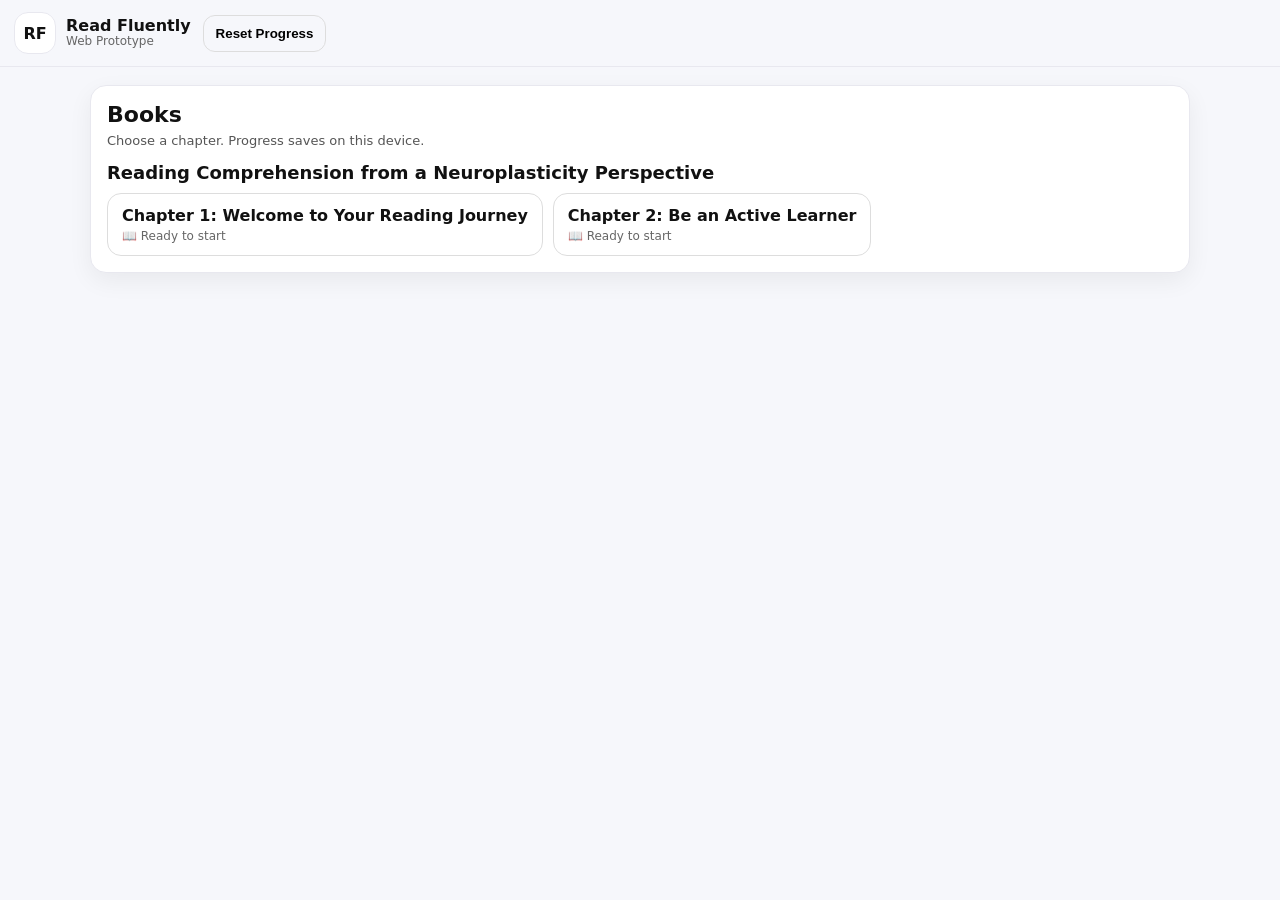
<file: index.html>
<!doctype html>
<html lang="en">
<head>
  <meta charset="utf-8" />
  <meta name="viewport" content="width=device-width, initial-scale=1" />
  <title>Read Fluently • Prototype</title>
  <link rel="stylesheet" href="style.css" />
</head>
<body>
  <header class="topbar">
    <div class="brand">
      <div class="logo">RF</div>
      <div>
        <div class="title">Read Fluently</div>
        <div class="subtitle">Web Prototype</div>
      </div>
    </div>
    <button id="btnReset" class="ghost">Reset Progress</button>
  </header>

  <main class="container">
    <section class="card">
      <h1>Books</h1>
      <p class="hint">Choose a chapter. Progress saves on this device.</p>
      <div id="books"></div>
      <div id="homeStatus" class="status" style="display:none;"></div>
    </section>
  </main>

  <script src="app.js" defer></script>
</body>
</html>
</file>
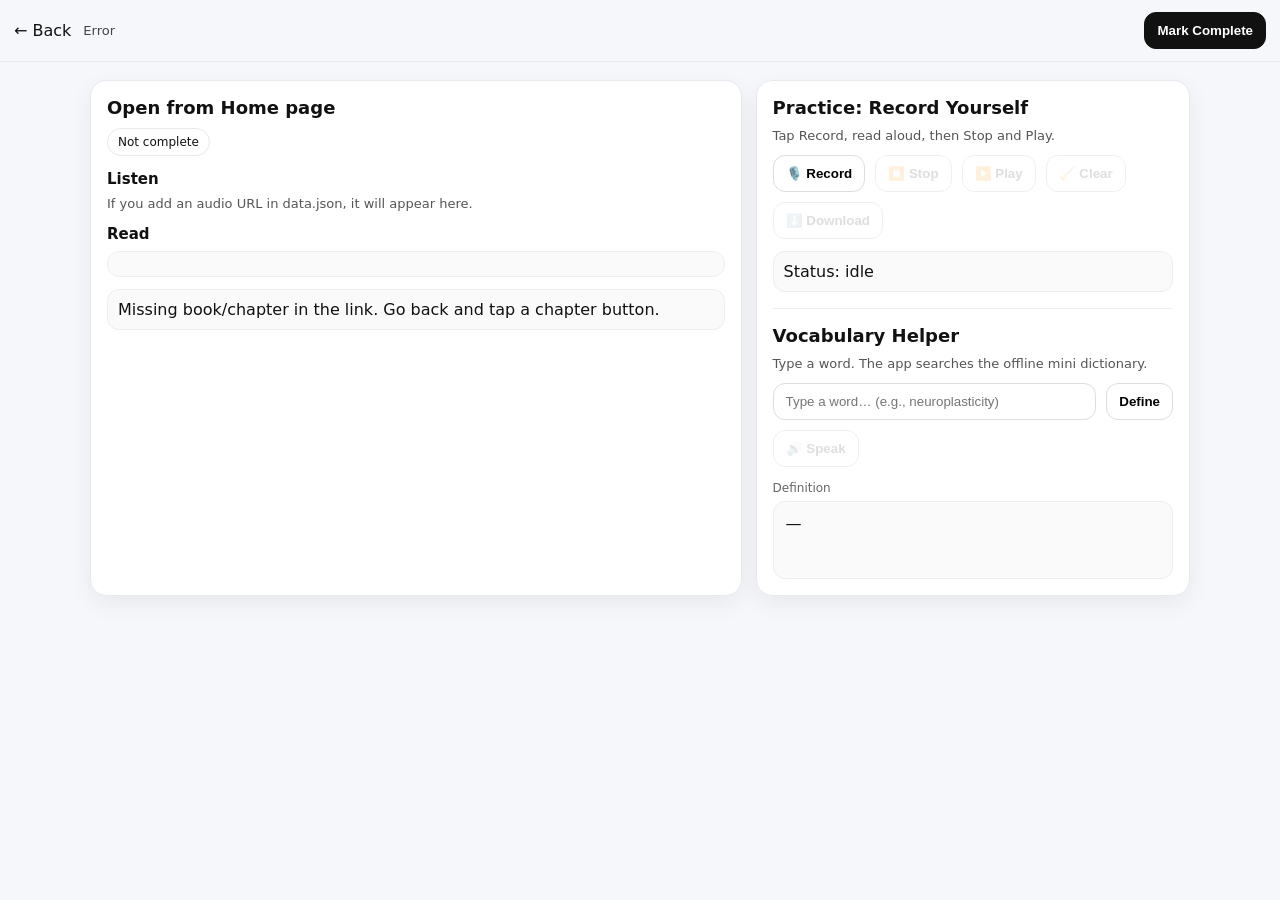
<file: chapter.html>
<!doctype html>
<html lang="en">
<head>
  <meta charset="utf-8" />
  <meta name="viewport" content="width=device-width, initial-scale=1" />
  <title>Chapter • Read Fluently</title>
  <link rel="stylesheet" href="style.css" />
</head>
<body>
  <header class="topbar">
    <a class="ghost" href="./index.html">← Back</a>
    <div class="crumb" id="crumb">Loading…</div>
    <div class="spacer"></div>
    <button id="btnComplete" class="primary">Mark Complete</button>
  </header>

  <main class="container grid">
    <section class="card">
      <h2 id="chapterTitle">Chapter</h2>
      <div class="progressRow">
        <div class="pill" id="pillStatus">Not complete</div>
      </div>

      <div class="block">
        <h3>Listen</h3>
        <p class="hint">If you add an audio URL in data.json, it will appear here.</p>
        <audio id="audio" controls class="player" hidden></audio>
      </div>

      <div class="block">
        <h3>Read</h3>
        <div id="chapterText" class="richtext"></div>
      </div>

      <div id="chapterError" class="status" style="display:none;"></div>
    </section>

    <section class="card">
      <h2>Practice: Record Yourself</h2>
      <p class="hint">Tap Record, read aloud, then Stop and Play.</p>

      <div class="row">
        <button id="btnRecord">🎙️ Record</button>
        <button id="btnStop" disabled>⏹️ Stop</button>
        <button id="btnPlay" disabled>▶️ Play</button>
        <button id="btnClear" disabled>🧹 Clear</button>
        <button id="btnDownload" disabled>⬇️ Download</button>
      </div>

      <div class="status" id="status">Status: idle</div>
      <audio id="player" controls class="player" hidden></audio>

      <div class="divider"></div>

      <h2>Vocabulary Helper</h2>
      <p class="hint">Type a word. The app searches the offline mini dictionary.</p>

      <div class="row">
        <input id="wordInput" class="input" placeholder="Type a word… (e.g., neuroplasticity)" />
        <button id="btnDefine">Define</button>
        <button id="btnSpeak" disabled>🔊 Speak</button>
      </div>

      <div class="block">
        <div class="label">Definition</div>
        <div id="definition" class="definition">—</div>
      </div>
    </section>
  </main>

  <script src="chapter.js" defer></script>
</body>
</html>
</file>
<file: style.css>
:root { font-family: system-ui, -apple-system, Segoe UI, Roboto, Arial, sans-serif; }
body { margin: 0; background: #f6f7fb; color: #111; }
a { color: inherit; text-decoration: none; }
.container { width: min(1100px, 92vw); margin: 18px auto; }

.topbar{
  position: sticky; top: 0; z-index: 10;
  display:flex; align-items:center; gap:12px;
  padding: 12px 14px; background: rgba(246,247,251,.92);
  backdrop-filter: blur(6px);
  border-bottom: 1px solid #e8e8ef;
}
.brand{ display:flex; align-items:center; gap:10px; }
.logo{
  width: 40px; height: 40px; border-radius: 14px;
  display:grid; place-items:center;
  border: 1px solid #e8e8ef; background: #fff; font-weight: 900;
}
.title{ font-weight: 900; line-height: 1; }
.subtitle{ font-size: 12px; color:#666; }
.spacer{ flex: 1; }
.crumb{ font-size: 13px; color:#444; }

.card{
  background:#fff; border:1px solid #e8e8ef;
  border-radius: 16px; padding: 16px;
  box-shadow: 0 8px 24px rgba(0,0,0,.06);
}

.grid{ display:grid; gap: 14px; grid-template-columns: 1fr; }
@media (min-width: 920px){ .grid{ grid-template-columns: 1.2fr .8fr; } }

h1{ margin: 0 0 6px; font-size: 22px; }
h2{ margin: 0 0 10px; font-size: 18px; }
h3{ margin: 0 0 8px; font-size: 15px; }
.hint{ margin: 0 0 12px; color:#555; font-size: 13px; }

.row{ display:flex; gap: 10px; flex-wrap: wrap; align-items: center; }
button{
  border: 1px solid #ddd; background:#fff;
  padding: 10px 12px; border-radius: 12px;
  cursor:pointer; font-weight: 700;
}
button:disabled{ opacity:.45; cursor:not-allowed; }
button.primary{ background:#111; color:#fff; border-color:#111; }
button.ghost{ background: transparent; border:1px solid #ddd; padding: 10px 12px; border-radius: 12px; }

.status{ margin-top: 12px; padding: 10px; background:#fafafa; border:1px solid #eee; border-radius: 12px; }
.player{ width: 100%; margin-top: 12px; }

.block{ margin-top: 14px; }
.richtext{
  border: 1px solid #eee; background:#fafafa;
  border-radius: 12px; padding: 12px; line-height: 1.55;
  max-height: 340px; overflow:auto;
}
.richtext p{ margin: 0 0 10px; }
.divider{ height: 1px; background:#eee; margin: 16px 0; }

.input{
  flex: 1; min-width: 220px;
  padding: 10px 12px; border-radius: 12px;
  border: 1px solid #ddd; outline: none;
}
.label{ font-size: 12px; color:#666; margin-bottom: 6px; }
.definition{
  border: 1px solid #eee; background:#fafafa;
  border-radius: 12px; padding: 12px; min-height: 52px;
}
.pill{
  display:inline-block; padding: 6px 10px; border-radius: 999px;
  border: 1px solid #e8e8ef; background:#fff; font-size: 12px;
}
.progressRow{ display:flex; gap:10px; align-items:center; margin-bottom: 8px; }

/* Home chapter cards */
.chapterCard{
  border:1px solid #ddd;
  background:#fff;
  border-radius:14px;
  padding:12px 14px;
  min-width:260px;
  transition: transform .15s ease, box-shadow .15s ease;
}
.chapterCard:hover{
  transform: translateY(-2px);
  box-shadow: 0 6px 14px rgba(0,0,0,.08);
}
.chapterTitle{ font-weight:700; margin-bottom:4px; }
.chapterMeta{ font-size:12px; color:#666; }
</file>
